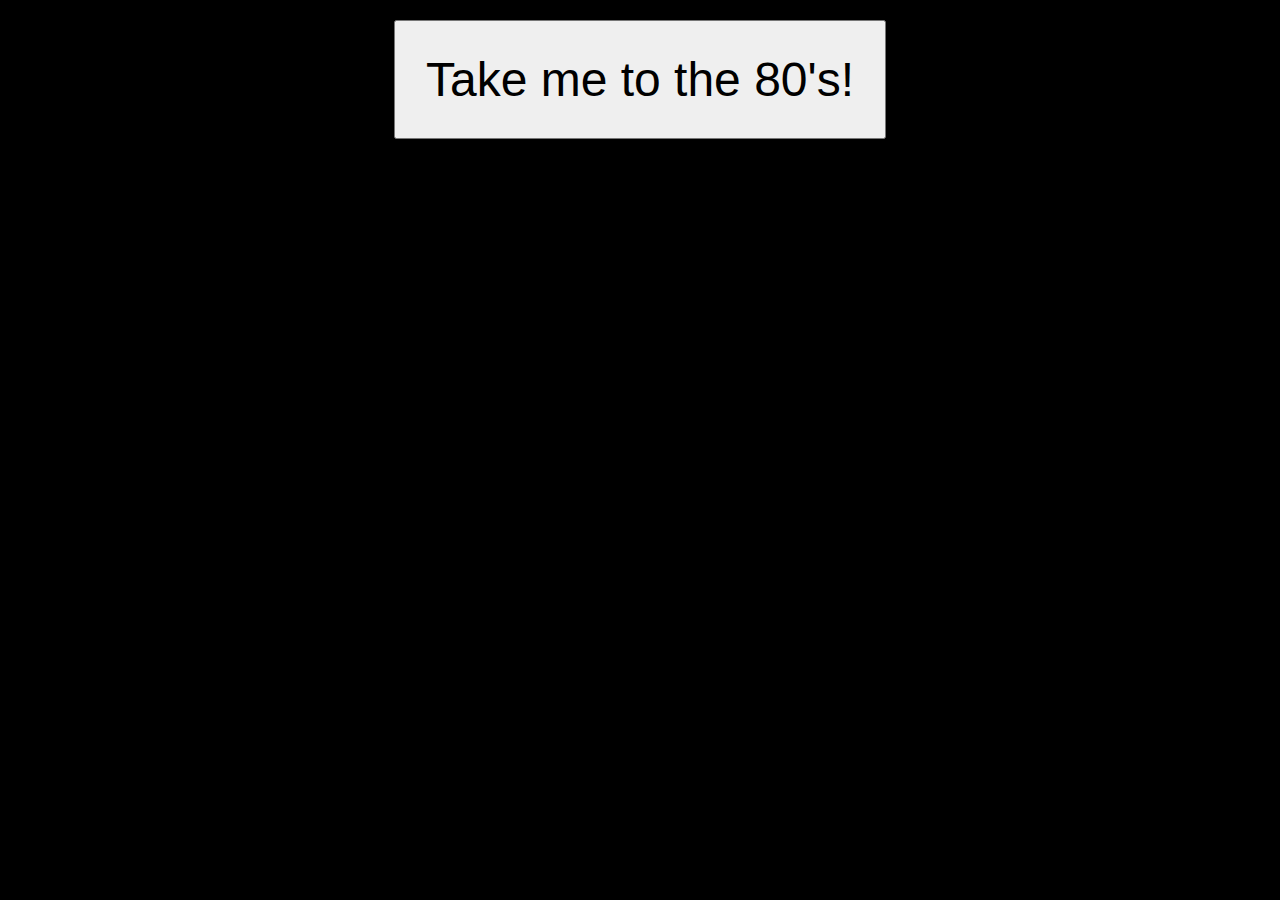
<file: index.html>
<!DOCTYPE html>
<html lang="en">
<head>
    <meta charset="UTF-8">
    <title>Synth</title>
    <link rel="manifest" href="manifest.json"/>
    <link rel="stylesheet" href="styles/mono-synth.css"/>
    <script type="module" src="js/synth-options.mjs"></script>
</head>
<body>
<div id="synth"></div>
</body>
</html>
</file>
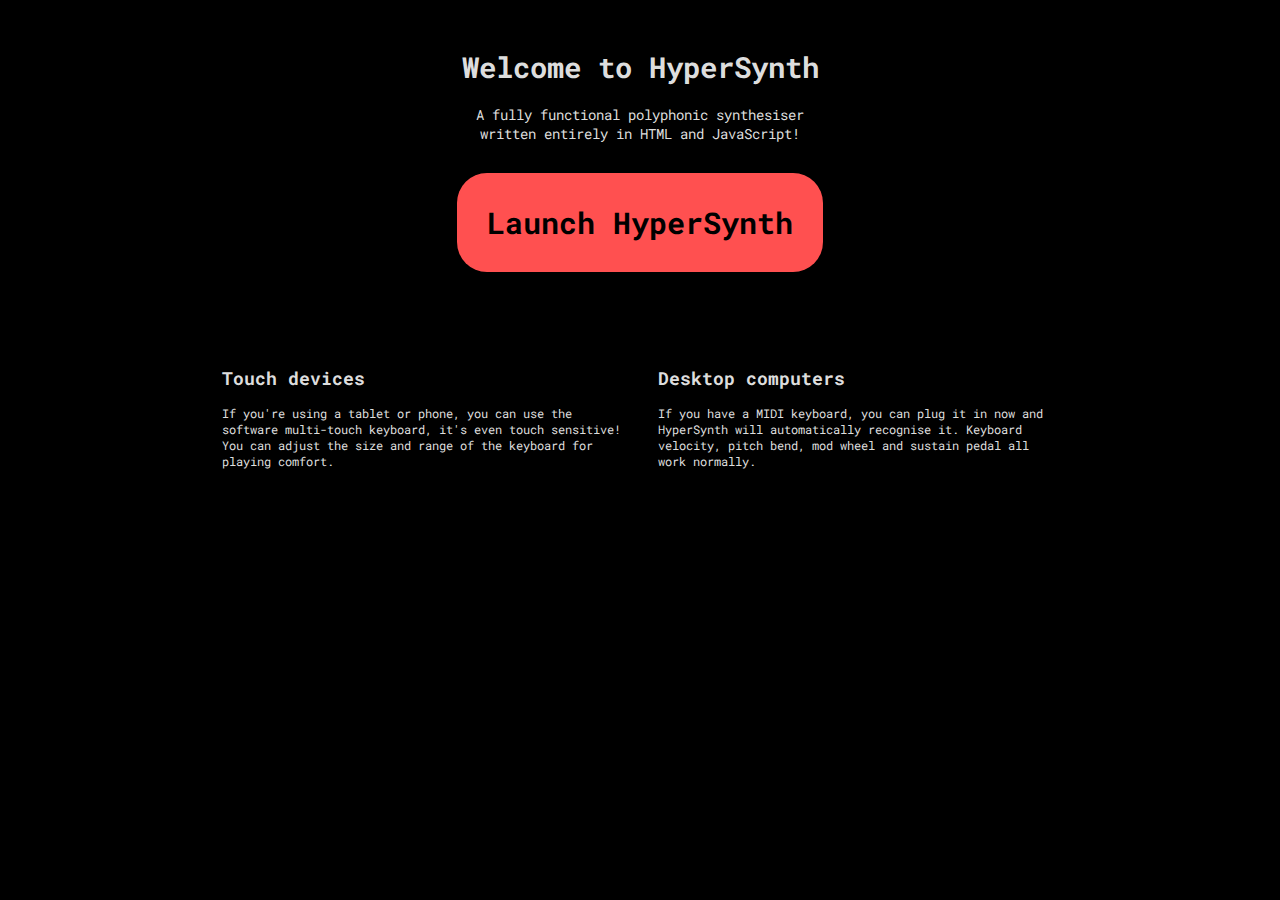
<file: hypersynth/index.html>
<!DOCTYPE html>
<html lang="en">
<head>
    <meta charset="UTF-8">
    <title>HyperSynth</title>
    <link rel="manifest" href="manifest.json"/>
    <link rel="stylesheet" href="styles/mono-synth.css"/>
    <link rel="preconnect" href="https://fonts.googleapis.com">
    <link rel="preconnect" href="https://fonts.gstatic.com" crossorigin>
    <link href="https://fonts.googleapis.com/css2?family=Roboto+Mono:ital,wght@0,100..700;1,100..700&display=swap" rel="stylesheet">
    <meta name="viewport" content="width=1180">
    <script type="module" src="js/synth-options.mjs"></script>
    <style>
        body .intro {
            font-family: "Roboto Mono", monospace;
            color: #DDDDDD;
            width: 100%;
            height: 100%;
            overflow: auto;
        }
        header {
            font-size: larger;
            text-align: center;
            padding: 2em;
        }
        header button {
            margin: 0.5em;
            padding: 1em;
            background: #ff5050;
            color: black;
            font-family: "Roboto Mono", monospace;
            font-size: 30px;
            font-weight: bold;
            border: 0;
            border-radius: 1em;
        }
        article {
            display: flex;
            justify-content: center;
            padding: 3em;
            gap: 3em;
        }
        article section {
            max-width: 400px;
        }
    </style>
</head>
<body>
<div class="intro">
<header>
    <h1>Welcome to HyperSynth</h1>
    <p>A fully functional polyphonic synthesiser<br/>written entirely in HTML and JavaScript!</p>
    <button id="launch-button">Launch HyperSynth</button>
</header>
<article>
    <section>
        <h2>Touch devices</h2>
        <p>
            If you're using a tablet or phone, you can use the software multi-touch keyboard, it's even touch sensitive! You can adjust the size and range of the keyboard for playing comfort.
        </p>
    </section>
    <section>
        <h2>Desktop computers</h2>
        <p>
            If you have a MIDI keyboard, you can plug it in now and HyperSynth will automatically recognise it. Keyboard velocity, pitch bend, mod wheel and sustain pedal all work normally.
        </p>
    </section>
</article>
</div>
</body>
</html>
</file>
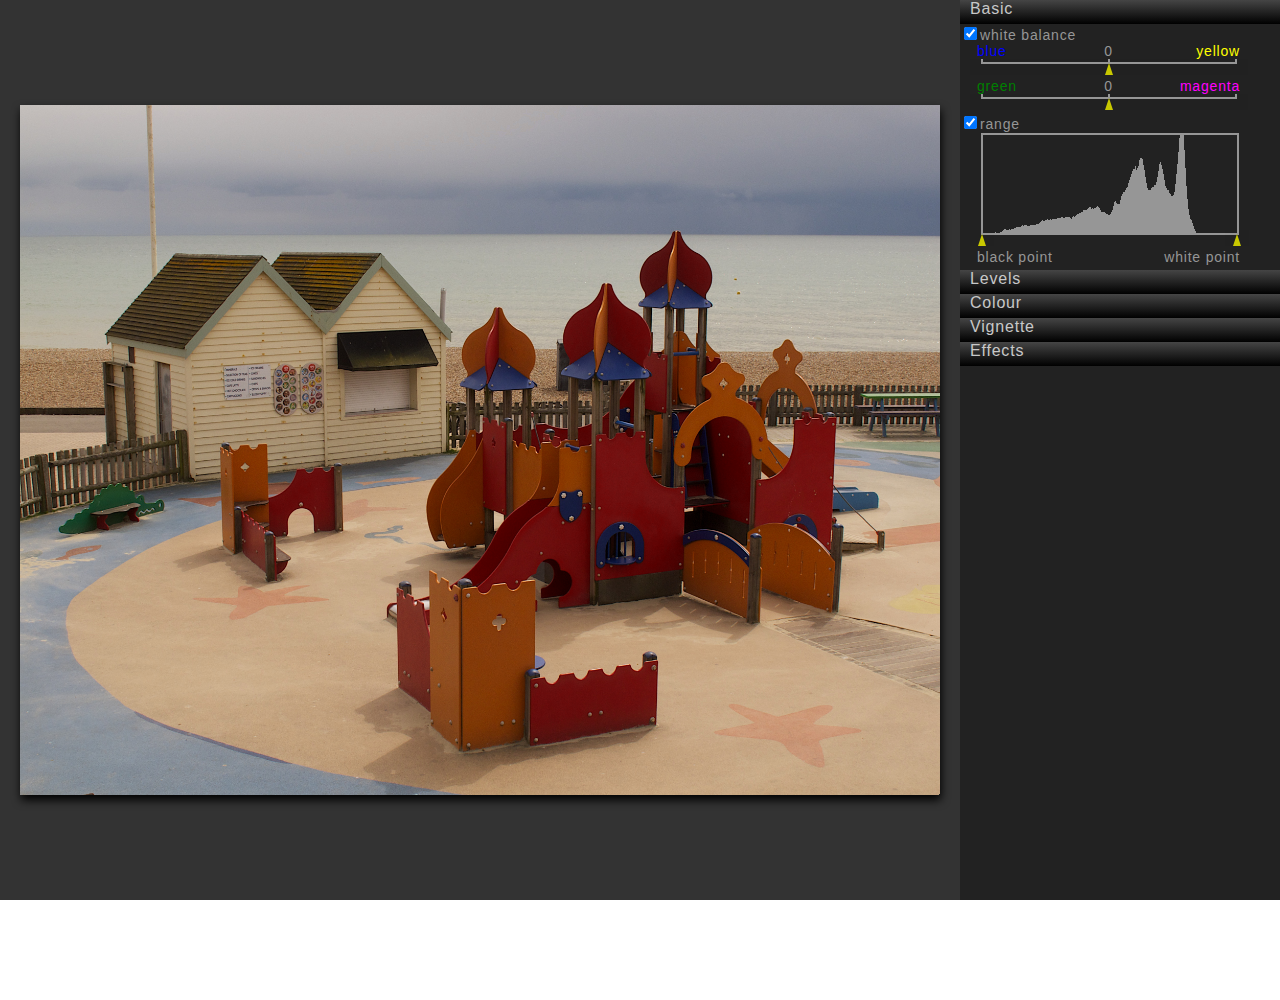
<file: protoshop/index.html>
<!DOCTYPE html>
<html>
<head>
    <title>Protoshop</title>
    <meta name="viewport" content="width=device-width, initial-scale=1.0, maximum-scale=1.0;">
    <script src="lib/jquery-1.7.1.js"></script>
    <script src="lib/easeljs-0.6.1.min.js"></script>
    <script src="lib/jsBezier-0.6.js"></script>
    <script src="js/ui-controls.js"></script>
    <script src="js/image-editor.js"></script>
    <style>
        body {
            -webkit-touch-callout: none;
            -webkit-user-select: none;
            -khtml-user-select: none;
            -moz-user-select: moz-none;
            -ms-user-select: none;
            user-select: none;
            font-family: Tahoma, arial, sans-serif;
            letter-spacing: 0.05em;
            color: rgb(150, 150, 150);
            padding: 0;
            margin: 0;
            height: 100%;
            overflow: hidden;
        }
        p {
            font-size: 14px;
        }
        p.label {
            margin-top: 0;
            margin-bottom: 0;
            width: 300px;
            clear: both;
        }

        p.scale {
            margin-top: 0;
            margin-bottom: 0;
            width: 300px;
            text-align: center;
            clear: both;
        }

        .leftScale {
            width: 100px;
            display: block;
            float: left;
            text-align: left;
            margin-left: 17px;
        }

        .rightScale {
            width: 100px;
            display: block;
            float: right;
            text-align: right;
            margin-right: 20px;
        }

        .adjustment-group {
            -webkit-touch-callout: none;
            -webkit-user-select: none;
            -khtml-user-select: none;
            -moz-user-select: moz-none;
            -ms-user-select: none;
            user-select: none;
            overflow: hidden;
            padding-bottom: 5px;
        }

        .adjustment-group.animated {
            transition: height 0.3s;
            -webkit-transition: height 0.3s;
        }

        .adjustment-group h1 {
            cursor: pointer;
            color: rgb(200, 200, 200);
            height: 24px;
            clear: left;
            font-size: 16px;
            font-weight: normal;
            margin: 0;
            padding: 0 10px;
            /***  CSS Gradient  ***/
            /*  Chrome 1-9 and Safari 4-5.0  */
            background-image: -webkit-gradient(linear, left top, left bottom,
            color-stop( 0.0, rgb(69, 69, 69) ),
            color-stop( 1.0, rgb(0, 0, 0) ));

            /*  Chrome 10+ Safari 5.1+ Mobile Safari  */
            background-image: -webkit-linear-gradient(top,
            rgb(69, 69, 69),
            rgb(0, 0, 0) );

            /*  Firefox 3.6+  */
            background-image: -moz-linear-gradient(top,
            rgb(69, 69, 69),
            rgb(0, 0, 0) );

            /*  IE 10+  */
            background-image: -ms-linear-gradient(top,
            rgb(69, 69, 69),
            rgb(0, 0, 0) );

            /*  Opera 11.10+  */
            background-image: -o-linear-gradient(top,
            rgb(69, 69, 69),
            rgb(0, 0, 0) );

            /*  W3C  */
            background-image: linear-gradient(top,
            rgb(69, 69, 69),
            rgb(0, 0, 0) );

        }

        p.slider, p.histogram {
            padding: 0;
            margin: 0;
        }

        .adjustment canvas {
            margin-left: 10px;
        }

        .adjustment input {
            font-family: Tahoma, arial, sans-serif;
            color: rgb(150, 150, 150);
            border: 1px solid rgb(150, 150, 150);
            background-color: rgb(51, 51, 51);
        }

        .adjustment input[type=text] {
            display: block;
            float: right;
            margin-right: 10px;
            width: 30px;
        }

        .adjustment select {
            display: block;
            float: right;
            margin-right: 10px;
        }

        #main {
            position: absolute;
            left: 0;
            height: 100%;
            background-color: rgb(51, 51, 51);
        }
        #aside {
            position: absolute;
            right: 0;
            width: 320px;
            height: 100%;
            overflow: auto;
            background-color: rgb(34, 34, 34);
        }
        #stage {
            position: absolute;
            margin: auto;
        }
        #tone-curve {
            margin-left: 12px;
        }
    </style>
    <script>
        function init() {
            resize();
            scriptInit();
        }
        function resize() {
            $("#main").width($("body").width() - $("#aside").width());
            scriptResize();
        }
    </script>
</head>
<body onload="init()" onresize="resize()">
    <div id="main">
        <canvas id="stage" width="1500" height="1000" unselectable="on" onselectstart="return false;" ondragstart="return false;"></canvas>
    </div>
    <div id="aside">
        <div class="adjustment-group">
            <h1>Basic</h1>
            <div class="adjustment" id="whiteBalance">
                <p class="label"><input type="checkbox"/>white balance</p>
                <div data-setting="by">
                    <p class="scale"><span class="leftScale" style="color: blue">blue</span>0<span class="rightScale" style="color: yellow">yellow</span></p>
                    <p class="slider"></p>
                </div>
                <div data-setting="gm">
                    <p class="scale"><span class="leftScale" style="color: green">green</span>0<span class="rightScale" style="color: magenta">magenta</span></p>
                    <p class="slider"></p>
                </div>
            </div>
            <div class="adjustment" id="range">
                <div data-setting="implicit">
                    <p class="label"><input type="checkbox"/>range</p>
                    <p class="histogram"></p>
                    <p class="scale"><span class="leftScale">black point</span><span class="rightScale">white point</span></p>
                </div>
            </div>
        </div>
        <div class="adjustment-group closed">
            <h1>Levels</h1>
            <div class="adjustment" id="brightness">
                <div data-setting="value">
                    <p class="label"><input type="checkbox"/>brightness<input type="text" maxlength="4"/></p>
                    <p class="scale"><span class="leftScale">&minus;</span>0<span class="rightScale">+</span></p>
                    <p class="slider"></p>
                </div>
            </div>
            <div class="adjustment" id="contrast">
                <div data-setting="value">
                    <p class="label"><input type="checkbox"/>contrast<input type="text" maxlength="4"/></p>
                    <p class="scale"><span class="leftScale">&minus;</span>0<span class="rightScale">+</span></p>
                    <p class="slider"></p>
                </div>
            </div>
            <div class="adjustment" id="highlights">
                <div data-setting="value">
                    <p class="label"><input type="checkbox"/>highlights<input type="text" maxlength="4"/></p>
                    <p class="scale"><span class="leftScale">0</span><span class="rightScale">max</span></p>
                    <p class="slider"></p>
                </div>
            </div>
            <div class="adjustment" id="shadows">
                <div data-setting="value">
                    <p class="label"><input type="checkbox"/>shadows<input type="text" maxlength="4"/></p>
                    <p class="scale"><span class="leftScale">0</span><span class="rightScale">max</span></p>
                    <p class="slider"></p>
                </div>
            </div>
        </div>
        <div class="adjustment-group closed">
            <h1>Colour</h1>
            <div class="adjustment" id="saturation">
                <div data-setting="value">
                    <p class="label"><input type="checkbox"/>saturation<input type="text" maxlength="4"/></p>
                    <p class="scale"><span class="leftScale">&minus;</span>0<span class="rightScale">+</span></p>
                    <p class="slider"></p>
                </div>
            </div>
            <div class="adjustment" id="hue">
                <div data-setting="value">
                    <p class="label"><input type="checkbox"/>hue<input type="text" maxlength="4"/></p>
                    <p class="scale"><span class="leftScale">&minus;</span>0<span class="rightScale">+</span></p>
                    <p class="slider"></p>
                </div>
            </div>
            <div class="adjustment" id="colourEmphasis">
                <div data-setting="value">
                    <p class="label"><input type="checkbox"/>colour contrast<input type="text" maxlength="4"/></p>
                    <p class="scale"><span class="leftScale">0</span><span class="rightScale">max</span></p>
                    <p class="slider"></p>
                </div>
            </div>
        </div>
        <div class="adjustment-group closed">
            <h1>Vignette</h1>
            <div class="adjustment" id="vignette">
                <div data-setting="amount">
                    <p class="label"><input type="checkbox"/>amount<input type="text" maxlength="4"/></p>
                    <p class="scale"><span class="leftScale">0</span><span class="rightScale">max</span></p>
                    <p class="slider"></p>
                </div>
                <div data-setting="spread">
                    <p class="scale"><span class="leftScale">wide</span><span class="rightScale">narrow</span></p>
                    <p class="slider"></p>
                </div>
            </div>
        </div>
        <div class="adjustment-group closed">
            <h1>Effects</h1>
            <div class="adjustment" id="crossProcess">
                <div data-setting="amount">
                    <p class="label"><input type="checkbox"/>cross-process<input type="text" maxlength="4"/></p>
                    <p class="scale"><span class="leftScale">0</span><span class="rightScale">max</span></p>
                    <p class="slider"></p>
                </div>
             </div>
        </div>
    </div>
</body>
</html>
</file>
<file: styles/mono-synth.css>
@charset "UTF-8";
html, body {
  width: 100%;
  height: 100%;
  padding: 0;
  margin: 0;
  font: 12px Tahoma, sans-serif;
  background: black;
  overflow: hidden;
}

* {
  user-select: none !important;
}

.synth {
  display: flex;
  flex-direction: column;
  justify-items: start;
  background: black;
}

.header {
  background: silver;
  text-align: left;
  padding: 3px 10px;
}
.header #preset-name {
  display: inline-block;
  border: 1px solid gray;
  width: 200px;
  padding: 3px;
}
.header #preset-name:empty::before {
  content: "Preset name";
}
.header .recorder button#record {
  color: red;
}
.header .recorder button#record::before {
  content: "record";
}
.header .recorder button#record.stop::before {
  content: "stop";
}
.header .recorder button#play::before {
  content: "play";
}
.header .recorder button#play.stop::before {
  content: "stop";
}

.library-root {
  position: absolute;
  background: silver;
  padding: 10px;
  border: 1px solid gray;
  border-radius: 0 10px 10px 10px;
}
.library-root .library {
  display: flex;
  flex-direction: row;
}
.library-root .library .banks {
  display: flex;
  flex-direction: column;
}
.library-root .library .banks div {
  padding: 3px 6px;
}
.library-root .library .banks div.selected {
  background: white;
}
.library-root .library .presets {
  display: flex;
  flex-direction: column;
  background: white;
}
.library-root .library .presets div {
  padding: 3px 6px;
}
.library-root .library .presets div::before {
  color: transparent;
  content: "• ";
}
.library-root .library .presets div.selected::before {
  color: dodgerblue;
}

.controls {
  display: flex;
  flex-direction: row;
  flex-wrap: wrap;
}

@media (max-height: 690px) {
  .controls {
    flex-wrap: nowrap;
    overflow-x: auto;
  }
}
.panel {
  flex-basis: content;
  display: flex;
  flex-direction: column;
  margin: 2px;
  background: silver;
  border: 1px solid gray;
  padding: 0 10px;
  border-radius: 10px;
}
.panel h2 {
  text-align: center;
  font: 12px Verdana;
  margin-top: 0;
  margin-bottom: 0;
  text-transform: uppercase;
}
.panel div.control-group {
  display: flex;
  flex-direction: row;
}
.panel span.control {
  display: flex;
  flex-direction: column;
  text-align: center;
  vertical-align: top;
}
.panel span.control label {
  width: 50px;
  display: inline-block;
  white-space: nowrap;
  padding-bottom: 2px;
  padding-top: 5px;
  text-align: center;
}
.panel span.control div.control-body {
  display: flex;
  flex-direction: row;
  align-items: center;
  padding: 5px;
}
.panel span.control select {
  overflow: hidden;
  text-align: center;
}
.panel span.control input[type=range][orient=vertical] {
  appearance: slider-vertical;
  width: 30px;
  height: 172px;
  padding: 0;
  margin: 0;
}
.panel span.control .labels {
  display: flex;
  flex-direction: column;
  justify-content: space-between;
  height: 167px;
  padding: 0;
  margin: 0;
}
.panel span.control .labels .label {
  font-size: 9px;
  padding: 0;
}
.panel div.vertical-group {
  display: flex;
  flex-direction: column;
}
.panel div.vertical-group input[type=range][orient=vertical] {
  height: 70px;
}
.panel div.vertical-group .labels {
  height: 65px;
}
.panel.keyboard {
  flex-basis: 100%;
  padding: 10px;
}
.panel.keyboard .keyboard-keys {
  margin-top: 10px;
}
.panel.keyboard .keys {
  width: 100%;
  display: flex;
  flex-direction: row;
  height: 160px;
}
.panel.keyboard .keys .key {
  box-sizing: border-box;
  flex-grow: 2;
  height: 100%;
  background: white;
  border: 1px solid black;
  border-radius: 0 0 3px 3px;
  cursor: pointer;
  text-align: left;
  padding: 2px;
  color: transparent;
}
.panel.keyboard .keys .key.with-label {
  color: #222222;
}
.panel.keyboard .keys .key.down {
  background: #DDDDDD;
}
.panel.keyboard .keys.ebony {
  margin-top: -160px;
  justify-content: space-between;
  pointer-events: none;
}
.panel.keyboard .keys.ebony .spacer {
  flex-grow: 100;
}
.panel.keyboard .keys.ebony .spacer.first {
  flex-grow: 70;
}
.panel.keyboard .keys.ebony .spacer.last {
  flex-grow: 90;
}
.panel.keyboard .keys.ebony .key {
  pointer-events: all;
  flex-grow: 100;
  height: 65%;
  background: #222222;
}
.panel.keyboard .keys.ebony .key.down {
  background: #444444;
}

/*# sourceMappingURL=mono-synth.css.map */
</file>
<file: hypersynth/styles/mono-synth.css>
@charset "UTF-8";
html, body {
  width: 100%;
  height: 100%;
  padding: 0;
  margin: 0;
  font: 12px Tahoma, sans-serif;
  background: black;
  overflow: hidden;
  --spacing: 10px;
}

* {
  box-sizing: border-box;
  -moz-user-select: none !important;
       user-select: none !important;
  -webkit-user-select: none !important;
}

.modal {
  z-index: 999999;
}

#synth {
  height: 100%;
}

.synth {
  display: flex;
  height: 100%;
  flex-direction: column;
  justify-items: start;
  background: black;
}
.synth button, .synth select {
  border: 1px solid black;
  border-radius: 0.5em;
  padding: 0.2em 1em;
  color: black;
}

.header {
  background: silver;
  text-align: left;
  padding: 3px 10px;
  display: flex;
  align-items: center;
  gap: 0.5em;
}
.header #reference-tone {
  margin-left: auto;
}
.header #preset-name {
  display: inline-block;
  border: 1px solid gray;
  width: 200px;
  padding: 3px;
  font-size: 130%;
}
.header #preset-name:empty::before {
  content: "Preset name";
}
.header .recorder button#record {
  color: red;
}
.header .recorder button#record::before {
  content: "record";
}
.header .recorder button#record.stop::before {
  content: "stop";
}
.header .recorder button#play::before {
  content: "play";
}
.header .recorder button#play.stop::before {
  content: "stop";
}

.library-root {
  display: none;
  position: absolute;
  background: silver;
  padding: 10px;
  border: 1px solid gray;
  border-radius: 0 10px 10px 10px;
  font-size: 150%;
  z-index: 1000;
}
.library-root.show {
  display: block;
}
.library-root .library {
  display: flex;
  flex-direction: row;
}
.library-root .library .banks {
  display: flex;
  flex-direction: column;
}
.library-root .library .banks div {
  padding: 3px 6px;
}
.library-root .library .banks div.selected {
  background: white;
}
.library-root .library .presets {
  display: flex;
  flex-direction: column;
  flex-wrap: wrap;
  background: white;
}
.library-root .library .presets div {
  padding: 3px 6px;
}
.library-root .library .presets div::before {
  color: transparent;
  content: "• ";
}
.library-root .library .presets div.selected::before {
  color: dodgerblue;
}

.controls {
  display: flex;
  flex-basis: content;
  flex-grow: 0;
  flex-shrink: 0;
  flex-direction: row;
  flex-wrap: nowrap;
}
.controls .expression-controls {
  display: flex;
  flex-grow: 0;
}
.controls .expression-controls .panel .control-group {
  display: flex;
  flex-wrap: wrap;
  gap: 20px;
}
.controls .settings {
  display: flex;
  flex-grow: 1;
  flex-shrink: 1;
  flex-wrap: wrap;
}

@media (max-height: 600px) {
  .expression-controls .panel .control-group {
    flex-wrap: nowrap !important;
  }
  .settings {
    flex-wrap: nowrap !important;
    overflow-x: auto !important;
  }
}
.panel {
  flex-basis: content;
  display: flex;
  flex-direction: column;
  margin: 2px;
  background: silver;
  border: 1px solid gray;
  padding: 0 10px;
  border-radius: 10px;
  flex-grow: 1;
}
.panel h2 {
  text-align: center;
  font: 12px Verdana;
  margin-top: 0;
  margin-bottom: 0;
  text-transform: uppercase;
}
.panel div.control-group {
  display: flex;
  flex-direction: row;
  justify-content: space-evenly;
}
.panel span.control {
  display: flex;
  flex-direction: column;
  text-align: center;
  vertical-align: top;
}
.panel span.control label {
  width: 50px;
  display: inline-block;
  white-space: nowrap;
  padding-bottom: 2px;
  padding-top: 5px;
  text-align: center;
}
.panel span.control div.control-body {
  display: flex;
  flex-direction: row;
  align-items: center;
  padding: 5px;
}
.panel span.control .labels {
  display: flex;
  flex-direction: column;
  justify-content: space-between;
  height: 167px;
  padding: 0;
  margin: 0;
}
.panel span.control .labels .label {
  font-size: 9px;
  padding: 0;
}
.panel div.vertical-group {
  display: flex;
  flex-direction: column;
}
.panel div.vertical-group input[type=range][orient=vertical] {
  height: 70px;
}
.panel div.vertical-group .labels {
  height: 65px;
}
.panel.keyboard {
  flex-grow: 1;
  padding: 10px;
  display: flex;
  flex-direction: column;
}
.panel.keyboard .keyboard-controls {
  flex-basis: content;
  flex-grow: 0;
  display: flex;
  gap: 1em;
}
.panel.keyboard .keyboard-controls keyboard-adjuster {
  display: inline-block;
  flex-grow: 1;
  border: 1px solid black;
  border-radius: 0.5em;
  background-color: rgb(239, 239, 239);
}
.panel.keyboard .keyboard-keys {
  flex-grow: 1;
  margin-top: 10px;
  position: relative;
}
.panel.keyboard .keys {
  width: 100%;
  display: flex;
  flex-direction: row;
  height: 100%;
}
.panel.keyboard .keys .key {
  box-sizing: border-box;
  flex-grow: 2;
  height: 100%;
  background: white;
  border: 1px solid black;
  border-radius: 0 0 3px 3px;
  cursor: pointer;
  text-align: left;
  padding: 2px;
  color: transparent;
}
.panel.keyboard .keys .key.with-label {
  color: #222222;
}
.panel.keyboard .keys .key.with-label.middle-c {
  background-image: linear-gradient(to top, transparent, transparent 80%, yellow);
}
.panel.keyboard .keys .key.down {
  background: #DDDDDD;
}
.panel.keyboard .keys.ebony {
  position: absolute;
  top: 0;
  left: 0;
  width: 100%;
  height: 60%;
  justify-content: space-between;
  pointer-events: none;
}
.panel.keyboard .keys.ebony .spacer {
  flex-grow: 2;
}
.panel.keyboard .keys.ebony .spacer + .spacer {
  flex-grow: 5;
}
.panel.keyboard .keys.ebony .spacer.first {
  flex-grow: 0;
}
.panel.keyboard .keys.ebony .spacer.last {
  flex-grow: 0;
}
.panel.keyboard .keys.ebony .key {
  pointer-events: all;
  flex-grow: 3;
  background: #222222;
  padding: 0;
  border: 0;
}
.panel.keyboard .keys.ebony .key.note-1 {
  transform: translateX(-65%);
}
.panel.keyboard .keys.ebony .key.note-3 {
  transform: translateX(-35%);
}
.panel.keyboard .keys.ebony .key.note-6 {
  transform: translateX(-75%);
}
.panel.keyboard .keys.ebony .key.note-8 {
  transform: translateX(-50%);
}
.panel.keyboard .keys.ebony .key.note-10 {
  transform: translateX(-25%);
}
.panel.keyboard .keys.ebony .key.down {
  background: #444444;
}

.overlay {
  position: absolute;
  z-index: 9999;
  top: 50px;
  left: 50%;
  transform: translateX(-50%);
  flex-basis: content;
  display: flex;
  flex-direction: column;
  margin: 2px;
  background: black;
  padding: 6px;
  border-radius: 16px;
  flex-grow: 1;
  box-shadow: 0px 10px 30px;
  visibility: hidden;
}
.overlay.show {
  visibility: visible;
}
.overlay .effect-group {
  display: flex;
  flex-direction: row;
  background: silver;
  border-radius: 10px;
  margin: 2px;
  padding: 0 10px;
  align-items: center;
}
.overlay .effect-group .vertical-group:first-child {
  display: flex;
  flex-direction: column;
  justify-content: center;
  border-right: 1px solid gray;
  width: 80px;
  height: 100px;
}/*# sourceMappingURL=mono-synth.css.map */
</file>
